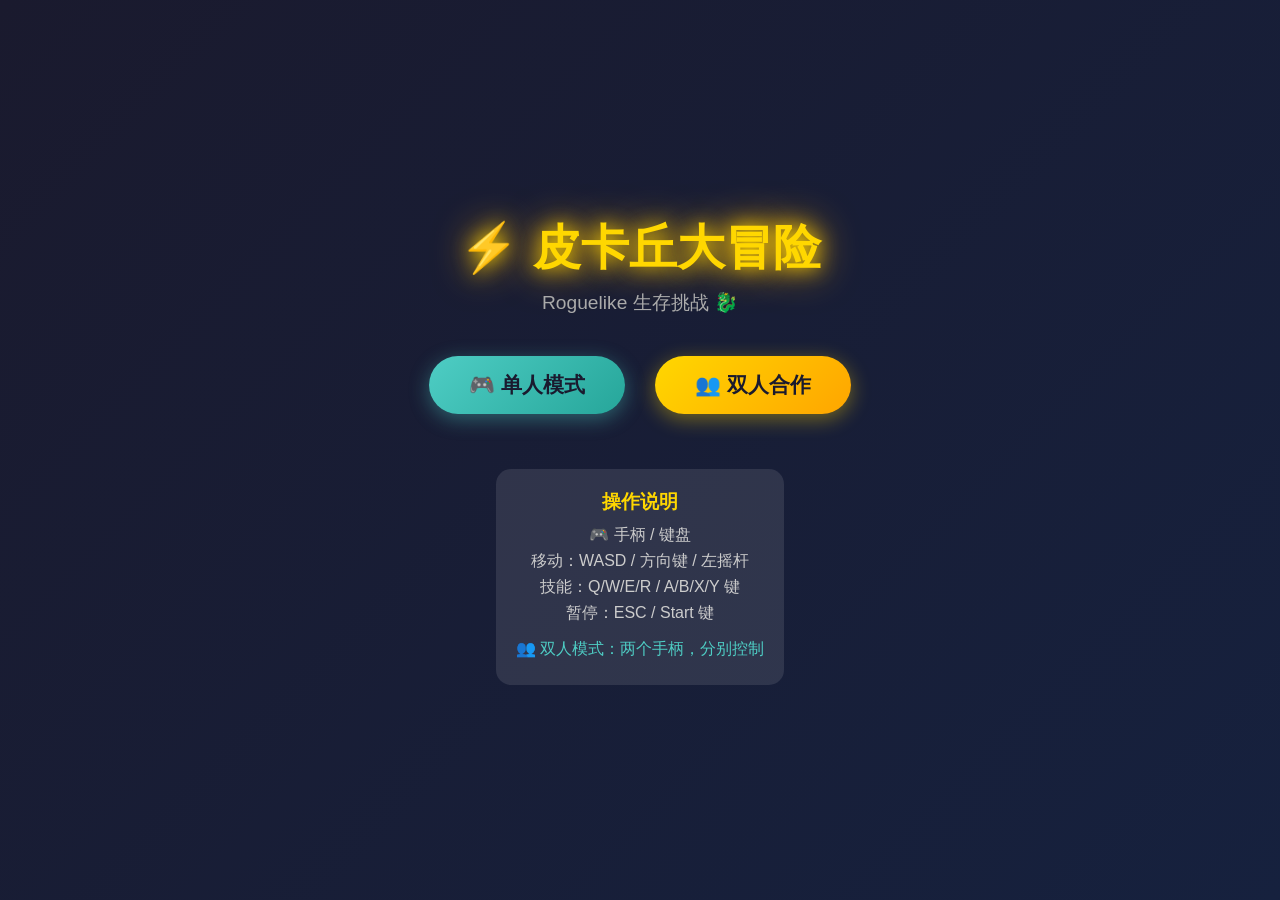
<file: index.html>
<!DOCTYPE html>
<html lang="zh-CN">
<head>
    <meta charset="UTF-8">
    <meta name="viewport" content="width=device-width, initial-scale=1.0">
    <title>⚡ 皮卡丘大冒险 - Roguelike</title>
    <link rel="stylesheet" href="style.css">
</head>
<body>
    <div id="game-container">
        <!-- 主菜单 -->
        <div id="main-menu" class="screen active">
            <h1>⚡ 皮卡丘大冒险</h1>
            <p class="subtitle">Roguelike 生存挑战 🐉</p>
            <div class="button-group">
                <button id="start-single-btn" class="menu-btn primary">🎮 单人模式</button>
                <button id="start-coop-btn" class="menu-btn">👥 双人合作</button>
            </div>
            <div class="instructions">
                <h3>操作说明</h3>
                <p>🎮 手柄 / 键盘</p>
                <p>移动：WASD / 方向键 / 左摇杆</p>
                <p>技能：Q/W/E/R / A/B/X/Y 键</p>
                <p>暂停：ESC / Start 键</p>
                <p style="margin-top: 15px; color: #4ECDC4;">👥 双人模式：两个手柄，分别控制</p>
            </div>
        </div>

        <!-- 游戏模式选择 -->
        <div id="mode-select" class="screen">
            <h2 id="mode-title">选择英雄</h2>
            <p id="mode-subtitle">玩家 1 选择</p>
            <div id="hero-options" class="hero-grid"></div>
        </div>

        <!-- 技能选择界面 -->
        <div id="skill-select" class="screen">
            <h2>选择初始技能</h2>
            <p>3 选 2</p>
            <div id="skill-options" class="skill-grid"></div>
        </div>

        <!-- 游戏主界面 -->
        <div id="game-screen" class="screen">
            <div id="ui-top">
                <div id="hero-display">英雄：<span id="hero-name">⚡ 皮卡丘</span></div>
                <div id="level-info">关卡：<span id="level-display">1</span></div>
                <div id="score-info">分数：<span id="score-display">0</span></div>
                <div id="time-info">时间：<span id="time-display">0</span>s</div>
                <button id="mute-btn" class="mute-btn">🔊</button>
            </div>
            
            <canvas id="game-canvas"></canvas>
            
            <div id="ui-bottom">
                <div id="stats-bar">
                    <!-- 玩家 1 - 左边 -->
                    <div id="player1-stats" class="player-stats">
                        <div class="player-label">👤1 <span id="p1-hero"></span></div>
                        <div id="p1-health-bar" class="health-bar">
                            <div id="p1-health-fill"></div>
                            <span id="p1-health-text">100/100</span>
                        </div>
                        <div id="p1-energy-bar" class="energy-bar">
                            <div id="p1-energy-fill"></div>
                            <span id="p1-energy-text">100/100</span>
                        </div>
                    </div>
                    <!-- 玩家 2 - 右边（双人模式显示） -->
                    <div id="player2-stats" class="player-stats" style="display: none;">
                        <div class="player-label">👤2 <span id="p2-hero"></span></div>
                        <div id="p2-health-bar" class="health-bar">
                            <div id="p2-health-fill"></div>
                            <span id="p2-health-text">100/100</span>
                        </div>
                        <div id="p2-energy-bar" class="energy-bar">
                            <div id="p2-energy-fill"></div>
                            <span id="p2-energy-text">100/100</span>
                        </div>
                    </div>
                </div>
                <div id="skills-bar">
                    <!-- 玩家 1 技能栏 -->
                    <div id="player1-skills" class="player-skills">
                        <div class="skill-slot" id="skill-q">
                            <span class="skill-key">Q</span>
                            <span class="skill-name">电击</span>
                            <div class="cooldown-bar"></div>
                        </div>
                        <div class="skill-slot" id="skill-w">
                            <span class="skill-key">W</span>
                            <span class="skill-name">十万伏特</span>
                            <div class="cooldown-bar"></div>
                        </div>
                        <div class="skill-slot" id="skill-e">
                            <span class="skill-key">E</span>
                            <span class="skill-name">电光一闪</span>
                            <div class="cooldown-bar"></div>
                        </div>
                        <div class="skill-slot" id="skill-r">
                            <span class="skill-key">R</span>
                            <span class="skill-name">铁尾</span>
                            <div class="cooldown-bar"></div>
                        </div>
                    </div>
                    <!-- 玩家 2 技能栏（双人模式显示） -->
                    <div id="player2-skills" class="player-skills" style="display: none;">
                        <div class="skill-slot" id="p2-skill-q">
                            <span class="skill-key">Q</span>
                            <span class="skill-name">火花</span>
                            <div class="cooldown-bar"></div>
                        </div>
                        <div class="skill-slot" id="p2-skill-w">
                            <span class="skill-key">W</span>
                            <span class="skill-name">喷射火焰</span>
                            <div class="cooldown-bar"></div>
                        </div>
                        <div class="skill-slot" id="p2-skill-e">
                            <span class="skill-key">E</span>
                            <span class="skill-name">龙之爪</span>
                            <div class="cooldown-bar"></div>
                        </div>
                        <div class="skill-slot" id="p2-skill-r">
                            <span class="skill-key">R</span>
                            <span class="skill-name">火焰旋涡</span>
                            <div class="cooldown-bar"></div>
                        </div>
                    </div>
                </div>
            </div>
        </div>

        <!-- 关卡结算界面 -->
        <div id="level-complete" class="screen">
            <h2>🎉 关卡完成!</h2>
            <p id="level-score"></p>
            <h3>选择强化</h3>
            <div id="upgrade-options" class="upgrade-grid"></div>
        </div>

        <!-- 游戏结束界面 -->
        <div id="game-over" class="screen">
            <h2>💀 游戏结束</h2>
            <p id="final-score"></p>
            <p id="final-stats"></p>
            <div class="button-group">
                <button id="restart-btn" class="menu-btn primary">📌 从当前关卡重新开始</button>
                <button id="restart-1-btn" class="menu-btn">🔄 从第 1 关重新开始</button>
            </div>
            <button id="menu-btn" class="menu-btn">返回主菜单</button>
        </div>

        <!-- 暂停界面 -->
        <div id="pause-screen" class="screen">
            <h2>⏸️ 游戏暂停</h2>
            <button id="resume-btn" class="menu-btn">继续</button>
            <button id="quit-btn" class="menu-btn">退出</button>
        </div>
    </div>

    <script src="game.js"></script>
</body>
</html>
</file>
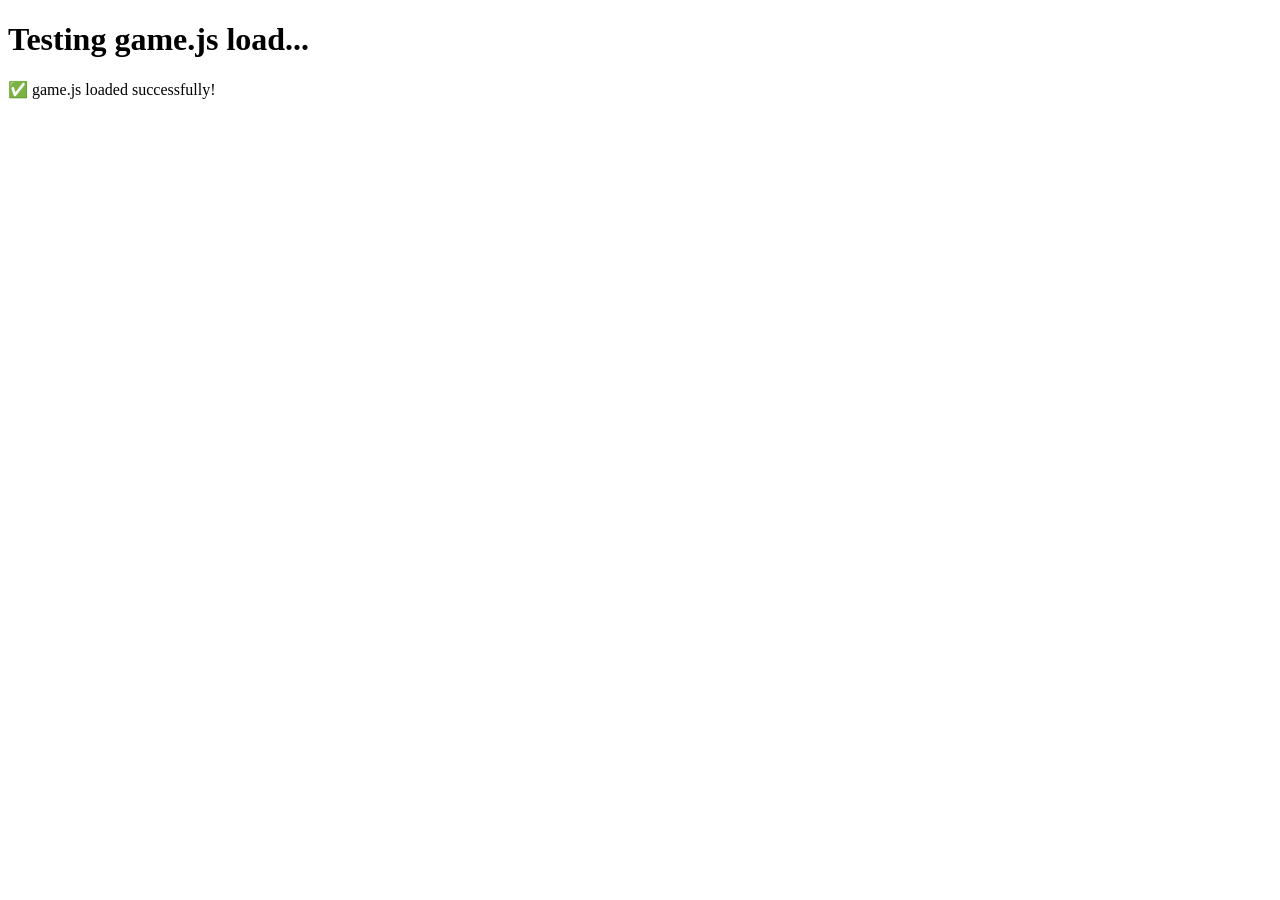
<file: test-load.html>
<!DOCTYPE html>
<html>
<head>
    <title>Test Load</title>
</head>
<body>
    <h1>Testing game.js load...</h1>
    <div id="result"></div>
    <script>
        try {
            // 先加载 game.js
            const script = document.createElement('script');
            script.src = 'game.js';
            script.onload = function() {
                document.getElementById('result').innerHTML = '✅ game.js loaded successfully!';
                console.log('Game loaded, CONFIG:', typeof CONFIG);
                console.log('HEROES:', typeof HEROES);
                console.log('SKILLS:', typeof SKILLS);
            };
            script.onerror = function(e) {
                document.getElementById('result').innerHTML = '❌ Failed to load game.js: ' + e;
            };
            document.body.appendChild(script);
        } catch(e) {
            document.getElementById('result').innerHTML = '❌ Error: ' + e.message;
        }
    </script>
</body>
</html>
</file>
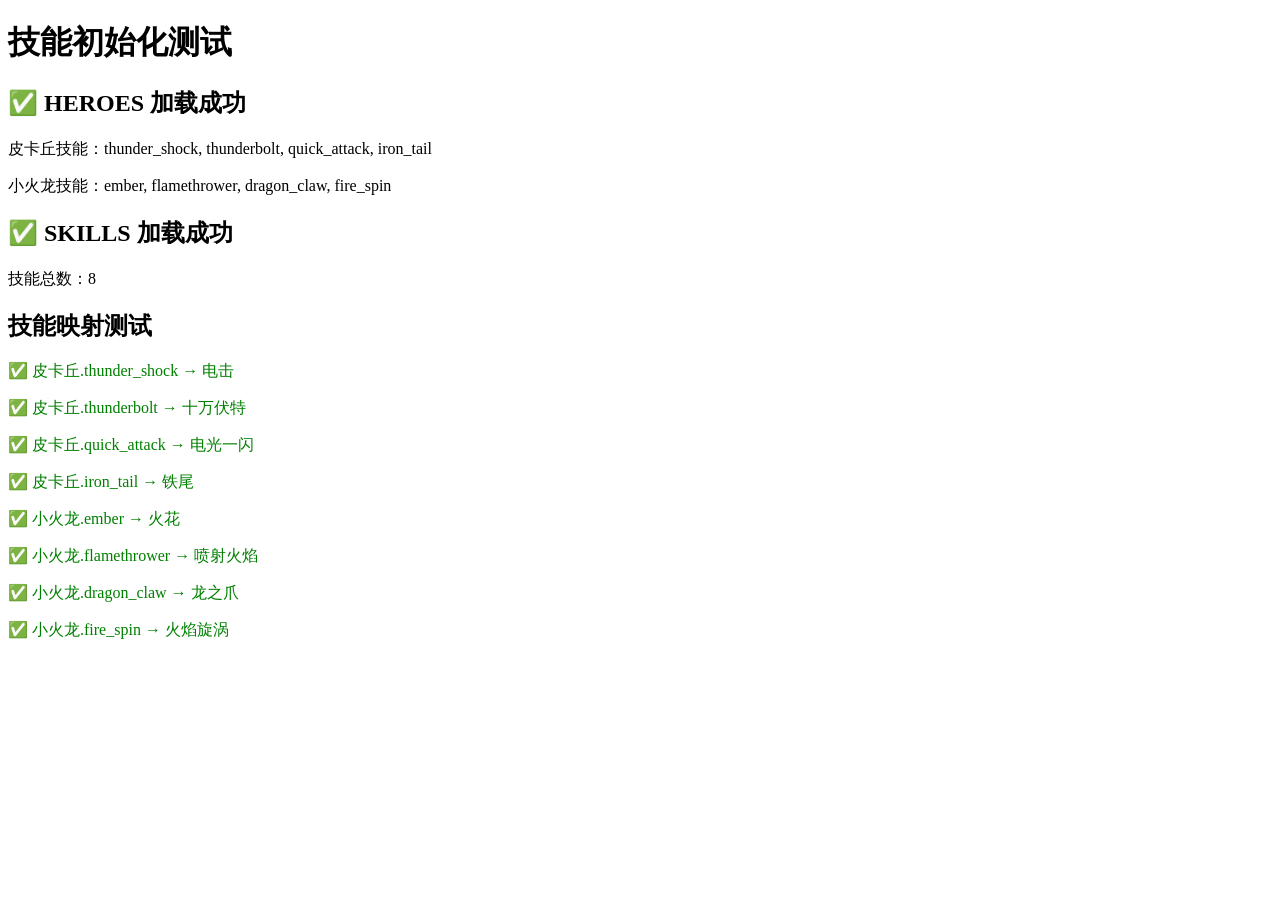
<file: test-skills.html>
<!DOCTYPE html>
<html>
<head>
    <meta charset="UTF-8">
    <title>技能初始化测试</title>
</head>
<body>
    <h1>技能初始化测试</h1>
    <div id="output"></div>
    <script src="game.js"></script>
    <script>
        const output = document.getElementById('output');
        
        try {
            // 测试 HEROES
            output.innerHTML += '<h2>✅ HEROES 加载成功</h2>';
            output.innerHTML += `<p>皮卡丘技能：${HEROES.pikachu.skills.join(', ')}</p>`;
            output.innerHTML += `<p>小火龙技能：${HEROES.charmander.skills.join(', ')}</p>`;
            
            // 测试 SKILLS
            output.innerHTML += '<h2>✅ SKILLS 加载成功</h2>';
            output.innerHTML += `<p>技能总数：${Object.keys(SKILLS).length}</p>`;
            
            // 测试技能映射
            output.innerHTML += '<h2>技能映射测试</h2>';
            
            HEROES.pikachu.skills.forEach(skillId => {
                const skill = SKILLS[skillId];
                if (skill) {
                    output.innerHTML += `<p style="color:green">✅ 皮卡丘.${skillId} → ${skill.name}</p>`;
                } else {
                    output.innerHTML += `<p style="color:red">❌ 皮卡丘.${skillId} → 未找到!</p>`;
                }
            });
            
            HEROES.charmander.skills.forEach(skillId => {
                const skill = SKILLS[skillId];
                if (skill) {
                    output.innerHTML += `<p style="color:green">✅ 小火龙.${skillId} → ${skill.name}</p>`;
                } else {
                    output.innerHTML += `<p style="color:red">❌ 小火龙.${skillId} → 未找到!</p>`;
                }
            });
            
        } catch (e) {
            output.innerHTML += `<h2 style="color:red">❌ 错误：${e.message}</h2>`;
            output.innerHTML += `<pre>${e.stack}</pre>`;
        }
    </script>
</body>
</html>
</file>
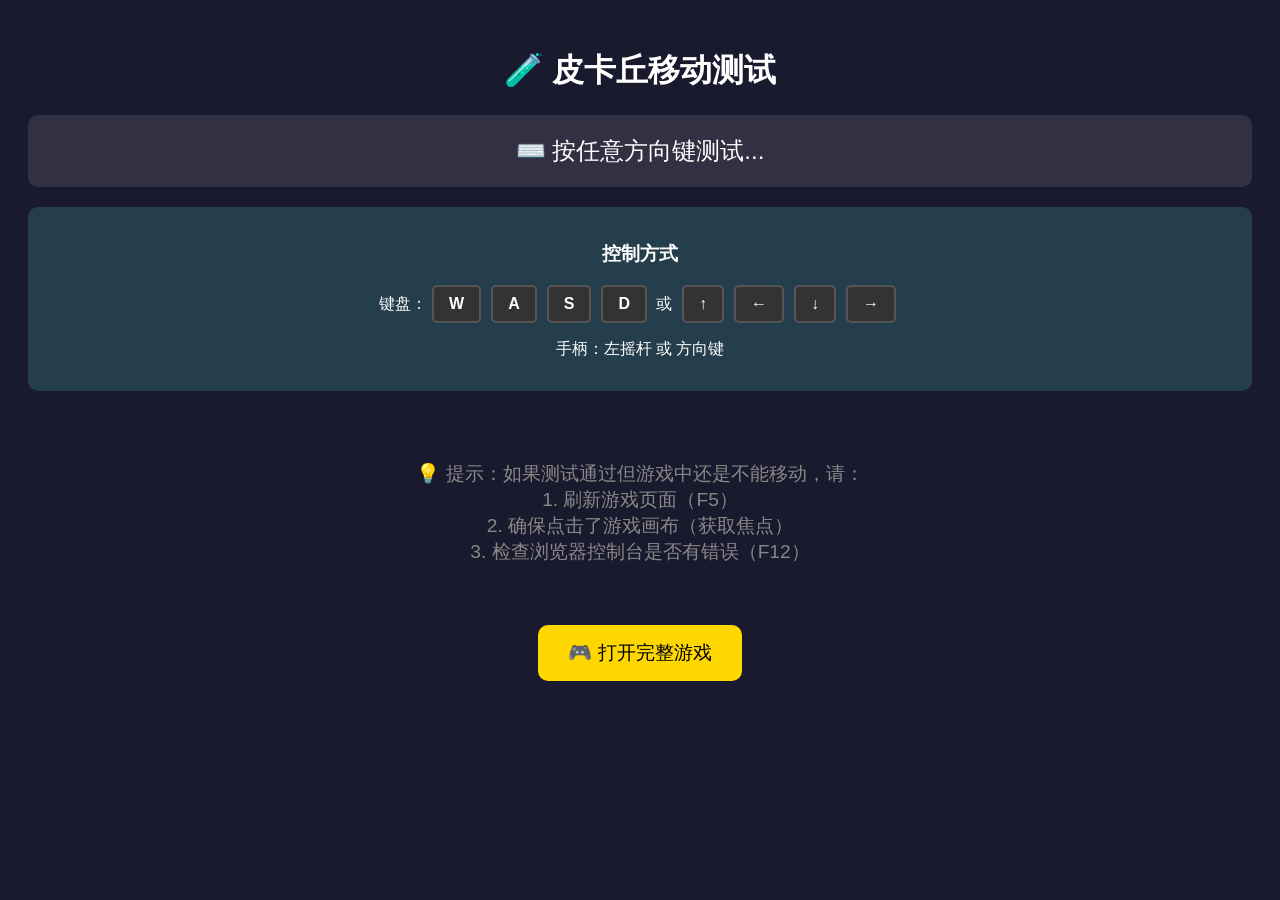
<file: test.html>
<!DOCTYPE html>
<html lang="zh-CN">
<head>
    <meta charset="UTF-8">
    <meta name="viewport" content="width=device-width, initial-scale=1.0">
    <title>🧪 皮卡丘移动测试</title>
    <style>
        body {
            background: #1a1a2e;
            color: #fff;
            font-family: Arial, sans-serif;
            text-align: center;
            padding: 20px;
        }
        #status {
            font-size: 1.5em;
            margin: 20px 0;
            padding: 20px;
            background: rgba(255,255,255,0.1);
            border-radius: 10px;
        }
        .controls {
            margin: 20px 0;
            padding: 15px;
            background: rgba(78, 205, 196, 0.2);
            border-radius: 10px;
        }
        .key {
            display: inline-block;
            padding: 8px 15px;
            background: #333;
            border: 2px solid #555;
            border-radius: 5px;
            margin: 0 5px;
            font-weight: bold;
        }
        #test-result {
            margin-top: 30px;
            padding: 20px;
            font-size: 1.2em;
        }
        .success { color: #4ECDC4; }
        .error { color: #FF6B6B; }
    </style>
</head>
<body>
    <h1>🧪 皮卡丘移动测试</h1>
    
    <div id="status">等待测试...</div>
    
    <div class="controls">
        <h3>控制方式</h3>
        <p>键盘：<span class="key">W</span><span class="key">A</span><span class="key">S</span><span class="key">D</span> 或 <span class="key">↑</span><span class="key">←</span><span class="key">↓</span><span class="key">→</span></p>
        <p>手柄：左摇杆 或 方向键</p>
    </div>
    
    <div id="test-result"></div>
    
    <button onclick="openGame()" style="padding: 15px 30px; font-size: 1.2em; background: #FFD700; border: none; border-radius: 10px; cursor: pointer; margin-top: 20px;">
        🎮 打开完整游戏
    </button>
    
    <script>
        const statusEl = document.getElementById('status');
        const resultEl = document.getElementById('test-result');
        
        // 测试键盘输入
        let keysPressed = [];
        document.addEventListener('keydown', (e) => {
            if (!keysPressed.includes(e.code)) {
                keysPressed.push(e.code);
            }
            updateStatus();
        });
        
        document.addEventListener('keyup', (e) => {
            keysPressed = keysPressed.filter(k => k !== e.code);
            updateStatus();
        });
        
        // 测试手柄
        let gamepadConnected = false;
        window.addEventListener('gamepadconnected', (e) => {
            gamepadConnected = true;
            statusEl.innerHTML = `✅ 手柄已连接：${e.gamepad.id}`;
            statusEl.className = 'success';
            testGamepad();
        });
        
        window.addEventListener('gamepaddisconnected', (e) => {
            gamepadConnected = false;
            updateStatus();
        });
        
        function updateStatus() {
            if (keysPressed.length > 0) {
                statusEl.innerHTML = `⌨️ 检测到按键：${keysPressed.join(', ')}`;
                statusEl.className = 'success';
                
                // 检查是否是移动键
                const moveKeys = ['KeyW', 'KeyS', 'KeyA', 'KeyD', 'ArrowUp', 'ArrowDown', 'ArrowLeft', 'ArrowRight'];
                const hasMoveKey = keysPressed.some(k => moveKeys.includes(k));
                
                if (hasMoveKey) {
                    resultEl.innerHTML = `
                        <p class="success">✅ 键盘移动测试通过！</p>
                        <p>在游戏中，皮卡丘应该可以移动了。</p>
                        <p>如果还是不能移动，请刷新游戏页面（F5）。</p>
                    `;
                }
            } else if (gamepadConnected) {
                statusEl.textContent = '🎮 手柄已连接，等待输入...';
            } else {
                statusEl.textContent = '⌨️ 按任意方向键测试...';
                statusEl.className = '';
            }
        }
        
        function testGamepad() {
            const checkInterval = setInterval(() => {
                const gamepads = navigator.getGamepads();
                const gp = gamepads[0];
                
                if (gp) {
                    const axes = gp.axes;
                    const buttons = gp.buttons;
                    
                    if (Math.abs(axes[0]) > 0.2 || Math.abs(axes[1]) > 0.2 || 
                        buttons[12]?.pressed || buttons[13]?.pressed || 
                        buttons[14]?.pressed || buttons[15]?.pressed) {
                        
                        resultEl.innerHTML = `
                            <p class="success">✅ 手柄测试通过！</p>
                            <p>手柄输入已检测到。</p>
                        `;
                        clearInterval(checkInterval);
                    }
                }
            }, 100);
        }
        
        function openGame() {
            window.open('index.html', '_blank');
        }
        
        // 初始化
        updateStatus();
        
        // 自动打开游戏（3 秒后）
        setTimeout(() => {
            resultEl.innerHTML += `
                <p style="color: #888; margin-top: 20px;">
                    💡 提示：如果测试通过但游戏中还是不能移动，请：<br>
                    1. 刷新游戏页面（F5）<br>
                    2. 确保点击了游戏画布（获取焦点）<br>
                    3. 检查浏览器控制台是否有错误（F12）
                </p>
            `;
        }, 1000);
    </script>
</body>
</html>
</file>
<file: style.css>
* {
    margin: 0;
    padding: 0;
    box-sizing: border-box;
}

body {
    font-family: 'Segoe UI', Tahoma, Geneva, Verdana, sans-serif;
    background: linear-gradient(135deg, #1a1a2e 0%, #16213e 100%);
    color: #fff;
    overflow: hidden;
    display: flex;
    justify-content: center;
    align-items: center;
    min-height: 100vh;
}

#game-container {
    position: relative;
    width: 100%;
    max-width: 900px;
}

.screen {
    display: none;
    flex-direction: column;
    align-items: center;
    justify-content: center;
}

.screen.active {
    display: flex;
}

/* 主菜单样式 */
#main-menu {
    text-align: center;
    padding: 40px;
}

#main-menu h1 {
    font-size: 3em;
    color: #FFD700;
    text-shadow: 0 0 20px #FFD700, 0 0 40px #FFA500;
    margin-bottom: 10px;
}

.subtitle {
    font-size: 1.2em;
    color: #aaa;
    margin-bottom: 30px;
}

.menu-btn {
    background: linear-gradient(135deg, #FFD700 0%, #FFA500 100%);
    border: none;
    padding: 15px 40px;
    font-size: 1.3em;
    color: #1a1a2e;
    font-weight: bold;
    border-radius: 30px;
    cursor: pointer;
    margin: 10px;
    transition: transform 0.2s, box-shadow 0.2s;
    box-shadow: 0 5px 20px rgba(255, 215, 0, 0.4);
}

.menu-btn:hover {
    transform: scale(1.05);
    box-shadow: 0 8px 30px rgba(255, 215, 0, 0.6);
}

.menu-btn.primary {
    background: linear-gradient(135deg, #4ECDC4 0%, #26A69A 100%);
    box-shadow: 0 5px 20px rgba(78, 205, 196, 0.4);
}

.menu-btn.primary:hover {
    box-shadow: 0 8px 30px rgba(78, 205, 196, 0.6);
}

.instructions {
    margin-top: 30px;
    padding: 20px;
    background: rgba(255, 255, 255, 0.1);
    border-radius: 15px;
}

.instructions h3 {
    color: #FFD700;
    margin-bottom: 10px;
}

.instructions p {
    margin: 5px 0;
    color: #ccc;
}

/* 游戏主界面 */
#game-screen {
    width: 100%;
}

#ui-top {
    display: flex;
    justify-content: space-between;
    padding: 10px 20px;
    background: rgba(0, 0, 0, 0.5);
    border-radius: 10px 10px 0 0;
}

#ui-top div {
    font-size: 1.1em;
}

#level-info { color: #4ECDC4; }
#score-info { color: #FFD700; }
#time-info { color: #FF6B6B; }

.mute-btn {
    background: rgba(255, 255, 255, 0.1);
    border: 1px solid #555;
    padding: 5px 10px;
    font-size: 1.2em;
    cursor: pointer;
    border-radius: 5px;
    transition: background 0.2s;
}

.mute-btn:hover {
    background: rgba(255, 255, 255, 0.2);
}

#game-canvas {
    display: block;
    background: #2d5016;
    border: 3px solid #4a4a4a;
    border-top: none;
    border-bottom: none;
}

#ui-bottom {
    background: rgba(0, 0, 0, 0.7);
    padding: 15px;
    border-radius: 0 0 10px 10px;
}

#stats-bar {
    display: flex;
    justify-content: space-between;
    gap: 30px;
    margin-bottom: 10px;
    min-width: 600px;
}

.player-stats {
    flex: 1;
    display: flex;
    flex-direction: column;
    gap: 8px;
    min-width: 200px;
}

.player-label {
    font-size: 0.9em;
    font-weight: bold;
    color: #FFD700;
    text-align: center;
    margin-bottom: 2px;
}

.health-bar, .energy-bar {
    height: 22px;
    background: #333;
    border-radius: 12px;
    position: relative;
    overflow: hidden;
    border: 2px solid #555;
}

.health-bar {
    border-color: #FF6B6B;
}

.energy-bar {
    border-color: #74B9FF;
}

#p1-health-fill, #p2-health-fill {
    height: 100%;
    background: linear-gradient(90deg, #FF6B6B 0%, #FF4757 100%);
    width: 100%;
    transition: width 0.3s;
}

#p1-energy-fill, #p2-energy-fill {
    height: 100%;
    background: linear-gradient(90deg, #74B9FF 0%, #0984E3 100%);
    width: 100%;
    transition: width 0.3s;
}

#p1-health-text, #p2-health-text, #p1-energy-text, #p2-energy-text {
    position: absolute;
    top: 50%;
    left: 50%;
    transform: translate(-50%, -50%);
    font-size: 0.8em;
    font-weight: bold;
    text-shadow: 1px 1px 2px rgba(0,0,0,0.8);
    z-index: 1;
}

#skills-bar {
    display: flex;
    justify-content: space-between;
    gap: 30px;
    min-width: 600px;
}

.player-skills {
    display: flex;
    gap: 10px;
}

.skill-slot {
    width: 70px;
    height: 65px;
    background: linear-gradient(135deg, #2d3436 0%, #000000 100%);
    border: 2px solid #555;
    border-radius: 10px;
    display: flex;
    flex-direction: column;
    align-items: center;
    justify-content: center;
    position: relative;
    overflow: hidden;
}

/* 玩家 2 技能栏边框颜色区分 */
#player2-skills .skill-slot {
    border-color: #FF6B35;
}

.skill-slot.on-cooldown {
    border-color: #888;
    opacity: 0.6;
}

.skill-key {
    font-size: 1.2em;
    font-weight: bold;
    color: #FFD700;
}

.skill-name {
    font-size: 0.7em;
    color: #ccc;
    margin-top: 3px;
}

.cooldown-bar {
    position: absolute;
    bottom: 0;
    left: 0;
    width: 100%;
    height: 0%;
    background: rgba(255, 107, 107, 0.7);
    transition: height 0.1s;
}

/* 英雄选择界面 */
.hero-grid {
    display: grid;
    grid-template-columns: repeat(auto-fit, minmax(250px, 1fr));
    gap: 20px;
    padding: 20px;
    width: 100%;
    max-width: 800px;
}

.hero-card {
    background: linear-gradient(135deg, #2d3436 0%, #1a1a2e 100%);
    border: 3px solid #444;
    border-radius: 20px;
    padding: 25px;
    cursor: pointer;
    transition: transform 0.2s, border-color 0.2s, box-shadow 0.2s;
    text-align: center;
}

.hero-card:hover {
    transform: translateY(-8px);
    border-color: #FFD700;
    box-shadow: 0 10px 40px rgba(255, 215, 0, 0.3);
}

.hero-card.selected {
    border-color: #4ECDC4;
    box-shadow: 0 10px 40px rgba(78, 205, 196, 0.5);
}

.hero-emoji {
    font-size: 4em;
    margin-bottom: 15px;
}

.hero-card h3 {
    color: #FFD700;
    font-size: 1.5em;
    margin-bottom: 10px;
}

.hero-stats {
    display: flex;
    justify-content: center;
    gap: 15px;
    margin: 15px 0;
    font-size: 0.9em;
}

.hero-stat {
    background: rgba(255, 255, 255, 0.1);
    padding: 5px 10px;
    border-radius: 8px;
}

.hero-stat-label {
    color: #888;
    font-size: 0.8em;
}

.hero-stat-value {
    color: #FFD700;
    font-weight: bold;
}

.hero-card p {
    color: #ccc;
    font-size: 0.95em;
    line-height: 1.5;
}

/* 技能选择和强化界面 */
.skill-grid, .upgrade-grid {
    display: grid;
    grid-template-columns: repeat(auto-fit, minmax(200px, 1fr));
    gap: 15px;
    padding: 20px;
    width: 100%;
    max-width: 700px;
}

.skill-card, .upgrade-card {
    background: linear-gradient(135deg, #2d3436 0%, #1a1a2e 100%);
    border: 2px solid #444;
    border-radius: 15px;
    padding: 20px;
    cursor: pointer;
    transition: transform 0.2s, border-color 0.2s;
    text-align: center;
}

.skill-card:hover, .upgrade-card:hover {
    transform: translateY(-5px);
    border-color: #FFD700;
}

.skill-card h4, .upgrade-card h4 {
    color: #FFD700;
    margin-bottom: 10px;
    font-size: 1.2em;
}

.skill-card p, .upgrade-card p {
    color: #ccc;
    font-size: 0.9em;
    line-height: 1.4;
}

.skill-icon {
    font-size: 2.5em;
    margin-bottom: 10px;
}

/* 游戏结束和结算界面 */
#level-complete h2, #game-over h2 {
    font-size: 2.5em;
    margin-bottom: 20px;
}

#level-complete h2 { color: #4ECDC4; }
#game-over h2 { color: #FF6B6B; }

#final-score, #final-stats, #level-score {
    font-size: 1.2em;
    color: #ccc;
    margin-bottom: 20px;
    line-height: 1.6;
}

#final-score strong, #level-score strong {
    color: #FFD700;
    font-size: 1.3em;
}

.button-group {
    display: flex;
    gap: 10px;
    margin-bottom: 15px;
    flex-wrap: wrap;
    justify-content: center;
}

.menu-btn.primary {
    background: linear-gradient(135deg, #4ECDC4 0%, #26A69A 100%);
    box-shadow: 0 5px 20px rgba(78, 205, 196, 0.4);
}

.menu-btn.primary:hover {
    box-shadow: 0 8px 30px rgba(78, 205, 196, 0.6);
}

/* 响应式设计 */
@media (max-width: 600px) {
    #main-menu h1 { font-size: 2em; }
    
    #game-canvas {
        width: 100%;
        height: auto;
    }
    
    .skill-slot {
        width: 60px;
        height: 55px;
    }
    
    .skill-key { font-size: 1em; }
    .skill-name { font-size: 0.6em; }
    
    #skills-bar { gap: 5px; }
}
</file>
